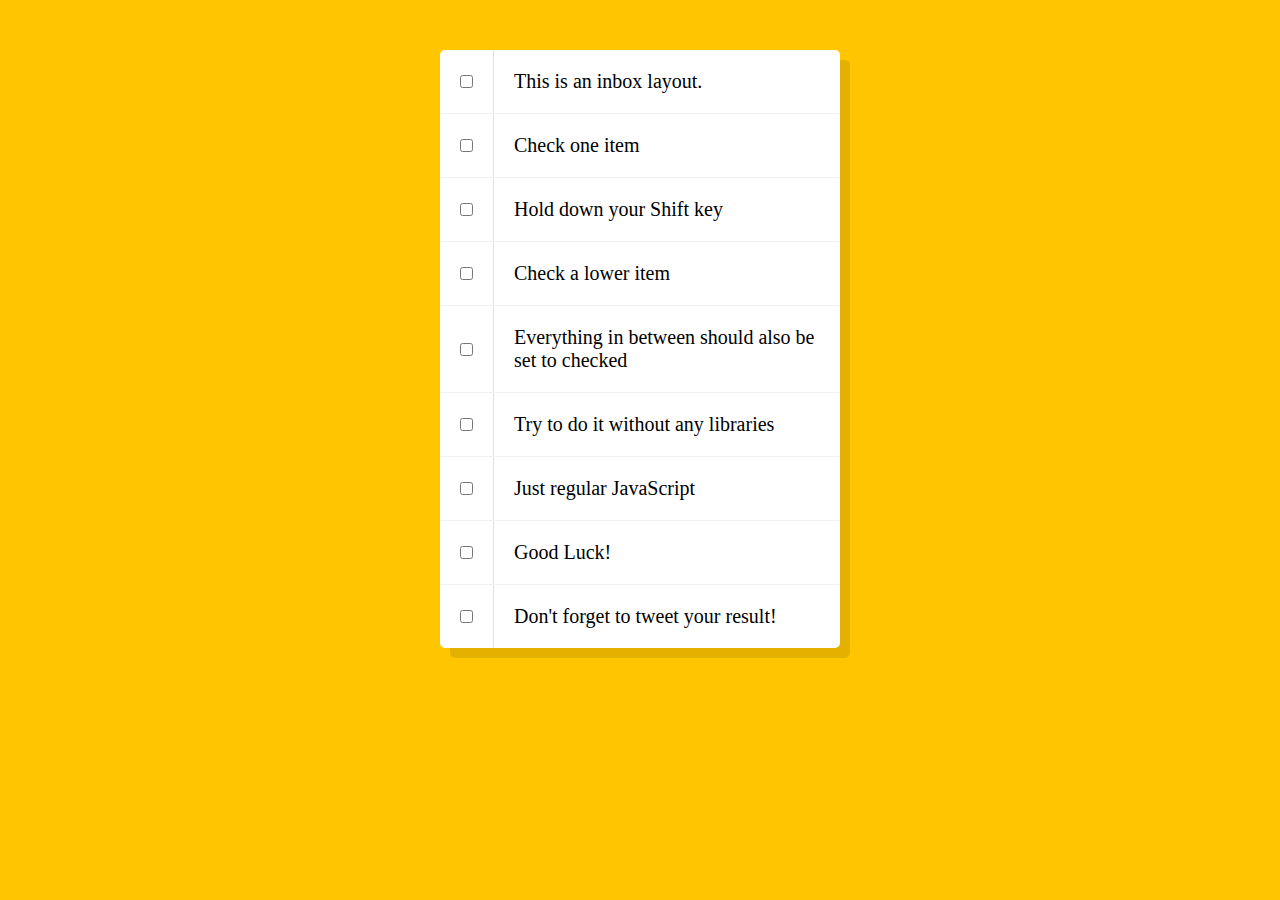
<file: Day10_Hold Shift and Check Checkboxes/index.html>
<!DOCTYPE html>
<html lang="en">
<head>
  <meta charset="UTF-8">
  <title>Hold Shift to Check Multiple Checkboxes</title>
  <link rel="stylesheet" href="style.css">
</head>
<body>
  <!--
   The following is a common layout you would see in an email client.
   When a user clicks a checkbox, holds Shift, and then clicks another checkbox a few rows down, all the checkboxes inbetween those two checkboxes should be checked.
  -->
  <div class="inbox">
    <div class="item">
      <input type="checkbox">
      <p>This is an inbox layout.</p>
    </div>
    <div class="item">
      <input type="checkbox">
      <p>Check one item</p>
    </div>
    <div class="item">
      <input type="checkbox">
      <p>Hold down your Shift key</p>
    </div>
    <div class="item">
      <input type="checkbox">
      <p>Check a lower item</p>
    </div>
    <div class="item">
      <input type="checkbox">
      <p>Everything in between should also be set to checked</p>
    </div>
    <div class="item">
      <input type="checkbox">
      <p>Try to do it without any libraries</p>
    </div>
    <div class="item">
      <input type="checkbox">
      <p>Just regular JavaScript</p>
    </div>
    <div class="item">
      <input type="checkbox">
      <p>Good Luck!</p>
    </div>
    <div class="item">
      <input type="checkbox">
      <p>Don't forget to tweet your result!</p>
    </div>
  </div>
  <script src="script.js"></script>
</body>
</html>
</file>
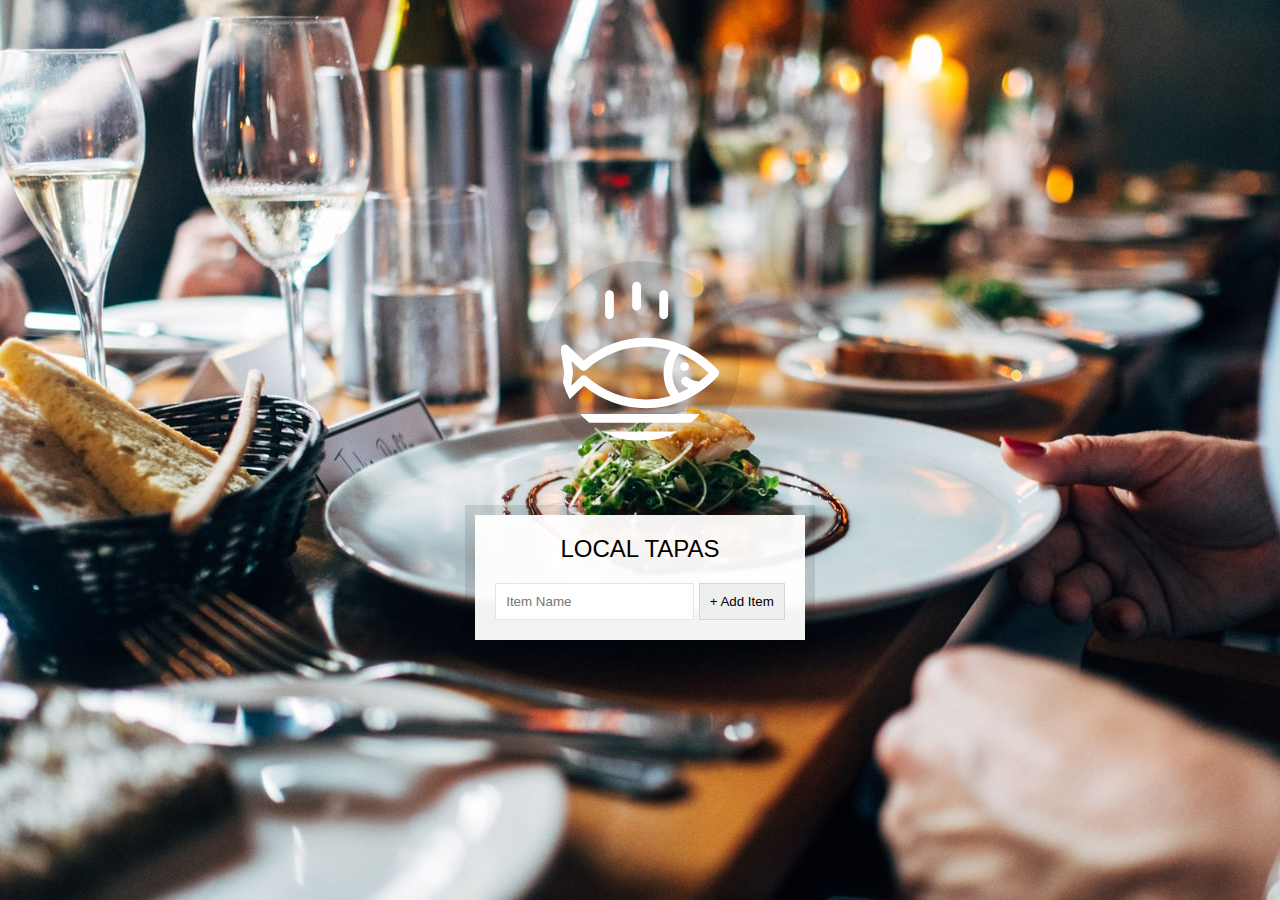
<file: Day15_LocalStorage/index.html>
<!DOCTYPE html>
<html lang="en">
<head>
  <meta charset="UTF-8">
  <title>LocalStorage</title>
  <link rel="stylesheet" href="style.css">
</head>
<body>
<!--   
      Fish SVG Cred:
      https://thenounproject.com/search/?q=fish&i=589236
   -->

   <svg xmlns="http://www.w3.org/2000/svg" xmlns:xlink="http://www.w3.org/1999/xlink" version="1.1" x="0px" y="0px" viewBox="0 0 512 512" enable-background="new 0 0 512 512" xml:space="preserve"><g><path d="M495.9,425.3H16.1c-5.2,0-10.1,2.9-12.5,7.6c-2.4,4.7-2.1,10.3,0.9,14.6l39,56.4c2.6,3.8,7,6.1,11.6,6.1h401.7   c4.6,0,9-2.3,11.6-6.1l39-56.4c3-4.3,3.3-9.9,0.9-14.6C506,428.2,501.1,425.3,495.9,425.3z M449.4,481.8H62.6L43,453.6H469   L449.4,481.8z"/><path d="M158.3,122c7.8,0,14.1-6.3,14.1-14.1V43.4c0-7.8-6.3-14.1-14.1-14.1c-7.8,0-14.1,6.3-14.1,14.1v64.5   C144.2,115.7,150.5,122,158.3,122z"/><path d="M245.1,94.7c7.8,0,14.1-6.3,14.1-14.1V16.1c0-7.8-6.3-14.1-14.1-14.1C237.3,2,231,8.3,231,16.1v64.5   C231,88.4,237.3,94.7,245.1,94.7z"/><path d="M331.9,122c7.8,0,14.1-6.3,14.1-14.1V43.4c0-7.8-6.3-14.1-14.1-14.1s-14.1,6.3-14.1,14.1v64.5   C317.8,115.7,324.1,122,331.9,122z"/><path d="M9.6,385.2c5.3,2.8,11.8,1.9,16.2-2.2l50.6-47.7c56.7,46.5,126.6,71.9,198.3,71.9c0,0,0,0,0,0   c87.5,0,169.7-36.6,231.4-103.2c5-5.4,5-13.8,0-19.2c-61.8-66.5-144-103.2-231.4-103.2c-72,0-142.2,25.6-199,72.5l-50-47.1   c-4.4-4.1-10.9-5-16.2-2.2c-5.3,2.8-8.3,8.7-7.4,14.6l11.6,75L2.2,370.6C1.3,376.5,4.2,382.4,9.6,385.2z M380.9,230.8   c34.9,14.3,67.2,35.7,95.3,63.6c-10.1,10-20.8,19.2-31.9,27.5c-22.4-3.3-29.6-8.8-30.7-9.7c-4-5.7-11.8-7.7-18.1-4.4   c-6.9,3.6-9.5,12.2-5.9,19.1c1.9,3.5,7.3,10.3,22.4,16c-10.1,5.7-20.5,10.7-31.1,15.1C352.4,320.2,352.4,268.6,380.9,230.8z    M36.3,255.6l29.4,27.7c5.3,5,13.6,5.1,19.1,0.3c53.2-47.6,120.7-73.7,190-73.7c26.9,0,53.2,3.9,78.5,11.3   c-29.3,44.6-29.3,102,0,146.6c-25.3,7.4-51.6,11.3-78.5,11.3c-69,0-136.3-26-189.4-73.2c-2.7-2.4-13.4-6.3-19.1,0.3l-30.1,28.3   l5.7-40C42.2,293,36.3,255.6,36.3,255.6z"/><circle cx="398.8" cy="273.8" r="14.1"/></g></svg>

  <div class="wrapper">
    <h2>LOCAL TAPAS</h2>
    <p></p>
    <ul class="plates">
      <li>Loading Tapas...</li>
    </ul>
    <form class="add-items">
      <input type="text" name="item" placeholder="Item Name" required>
      <input type="submit" value="+ Add Item">
    </form>
  </div>

  <script src="script.js"></script>
</body>
</html>
</file>
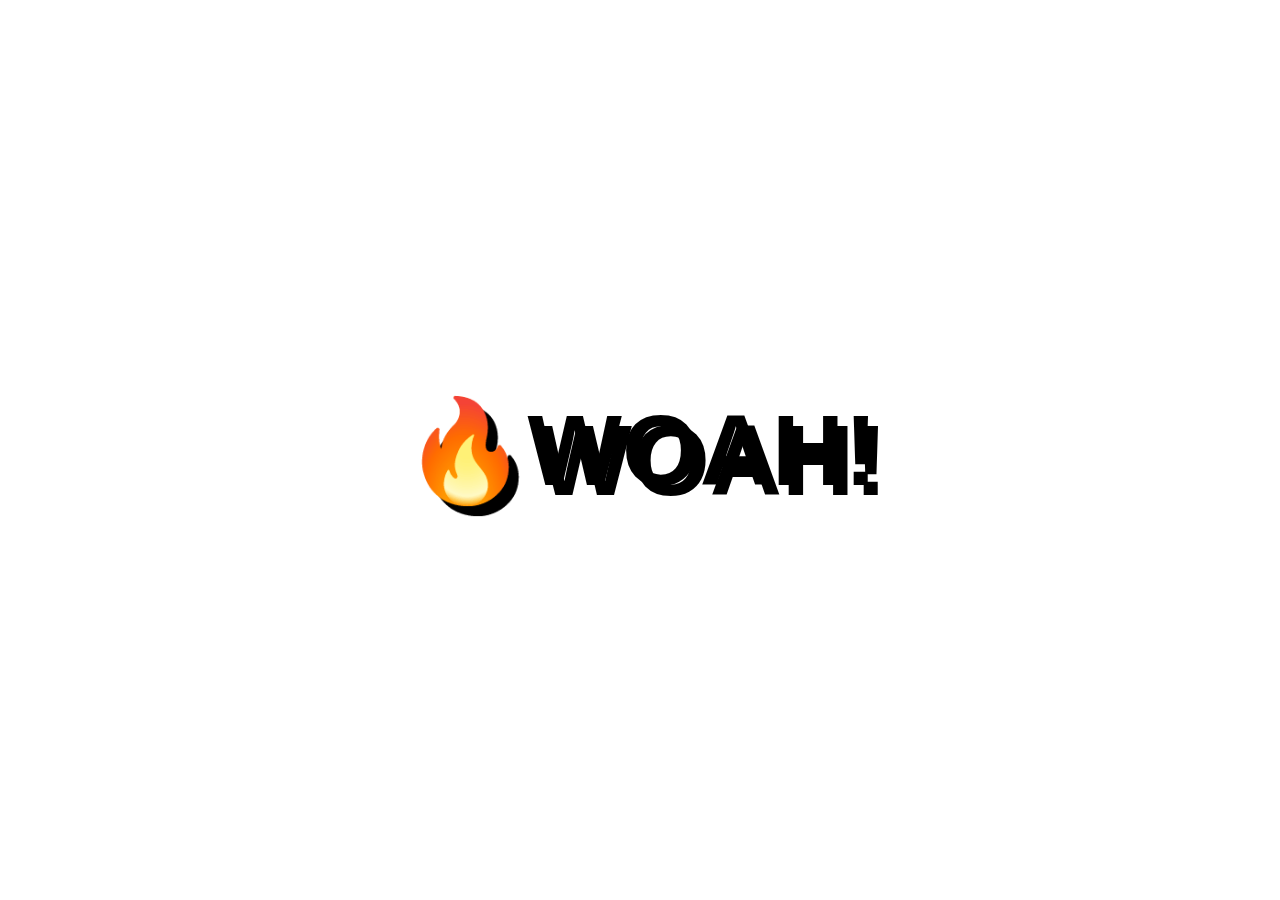
<file: Day16_Mouse Move Shadow/index.html>
<!DOCTYPE html>
<html lang="en">
<head>
  <meta charset="UTF-8">
  <title>Mouse Shadow</title>
  <link rel="stylesheet" href="style.css">
</head>
<body>

  <div class="hero">
    <h1 contenteditable>🔥WOAH!</h1>
  </div>

<script src="script.js"></script>
</body>
</html>
</file>
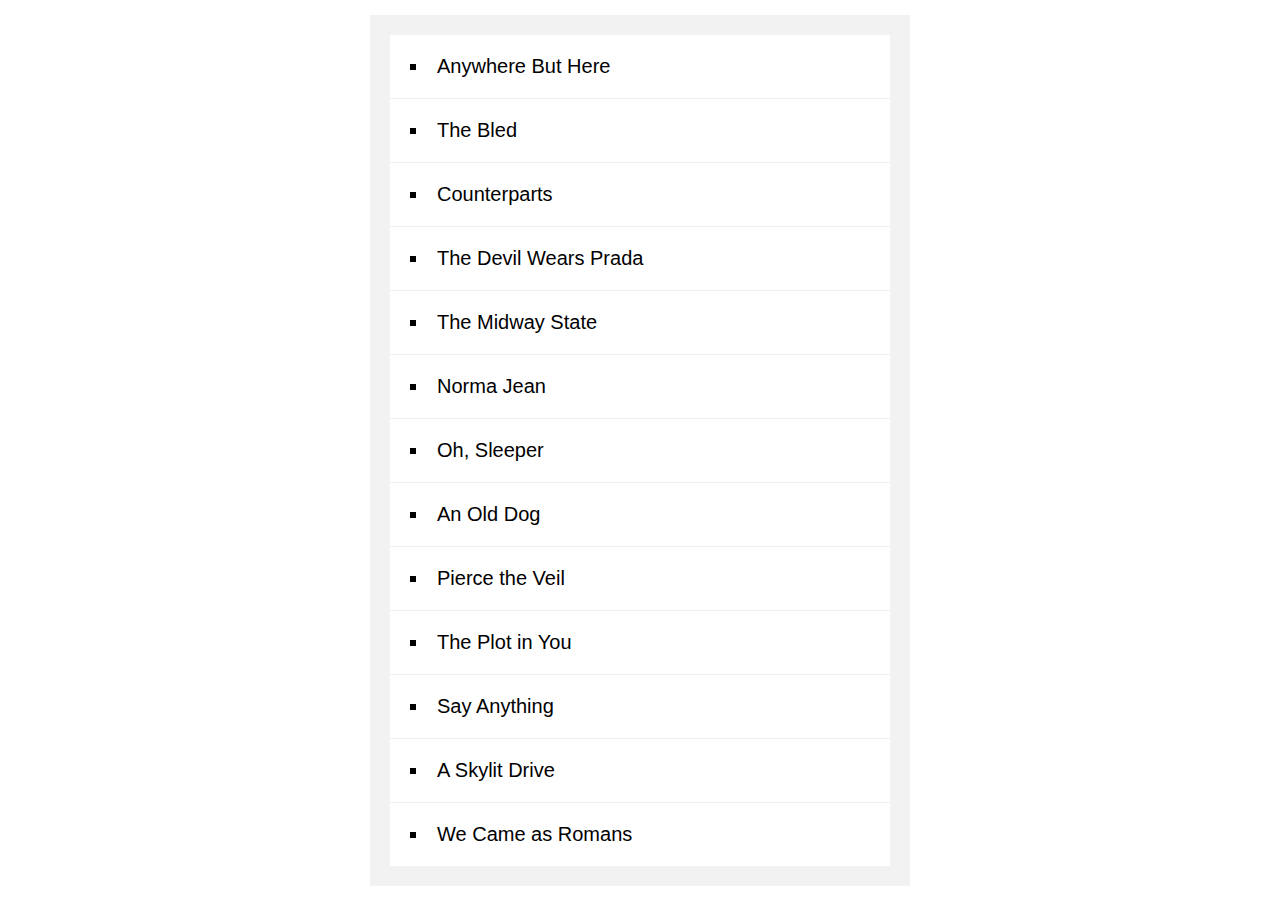
<file: Day17_Sort Without Articles/index.html>
<!DOCTYPE html>
<html lang="en">
<head>
  <meta charset="UTF-8">
  <title>Sort Without Articles</title>
  <link rel="stylesheet" href="style.css">
</head>
<body>

  <ul id="bands"></ul>

  <script src="script.js"></script>
</body>
</html>
</file>
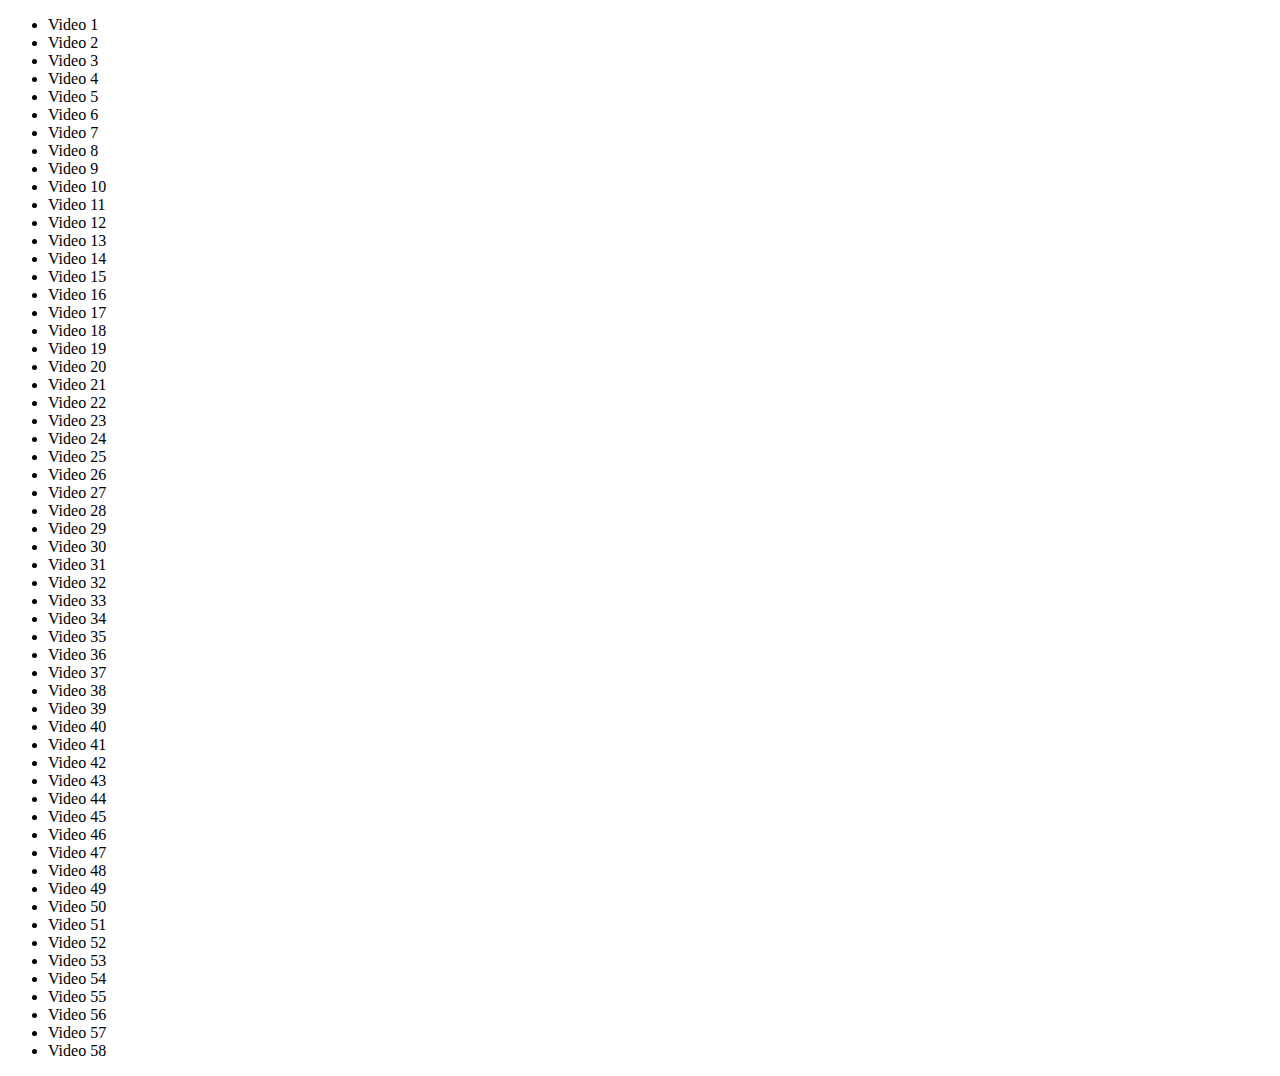
<file: Day18_Adding Up Times with Reduce/index.html>
<!DOCTYPE html>
<html lang="en">
<head>
  <meta charset="UTF-8">
  <title>Videos</title>
</head>
<body>
  <ul class="videos">
    <li data-time="5:43">
      Video 1
    </li>
    <li data-time="2:33">
      Video 2
    </li>
    <li data-time="3:45">
      Video 3
    </li>
    <li data-time="0:47">
      Video 4
    </li>
    <li data-time="5:21">
      Video 5
    </li>
    <li data-time="6:56">
      Video 6
    </li>
    <li data-time="3:46">
      Video 7
    </li>
    <li data-time="5:25">
      Video 8
    </li>
    <li data-time="3:14">
      Video 9
    </li>
    <li data-time="3:31">
      Video 10
    </li>
    <li data-time="5:59">
      Video 11
    </li>
    <li data-time="3:07">
      Video 12
    </li>
    <li data-time="11:29">
      Video 13
    </li>
    <li data-time="8:57">
      Video 14
    </li>
    <li data-time="5:49">
      Video 15
    </li>
    <li data-time="5:52">
      Video 16
    </li>
    <li data-time="5:50">
      Video 17
    </li>
    <li data-time="9:13">
      Video 18
    </li>
    <li data-time="11:51">
      Video 19
    </li>
    <li data-time="7:58">
      Video 20
    </li>
    <li data-time="4:40">
      Video 21
    </li>
    <li data-time="4:45">
      Video 22
    </li>
    <li data-time="6:46">
      Video 23
    </li>
    <li data-time="7:24">
      Video 24
    </li>
    <li data-time="7:12">
      Video 25
    </li>
    <li data-time="5:23">
      Video 26
    </li>
    <li data-time="3:34">
      Video 27
    </li>
    <li data-time="8:22">
      Video 28
    </li>
    <li data-time="5:17">
      Video 29
    </li>
    <li data-time="3:10">
      Video 30
    </li>
    <li data-time="4:43">
      Video 31
    </li>
    <li data-time="19:43">
      Video 32
    </li>
    <li data-time="0:47">
      Video 33
    </li>
    <li data-time="0:47">
      Video 34
    </li>
    <li data-time="3:14">
      Video 35
    </li>
    <li data-time="3:59">
      Video 36
    </li>
    <li data-time="2:43">
      Video 37
    </li>
    <li data-time="4:17">
      Video 38
    </li>
    <li data-time="6:56">
      Video 39
    </li>
    <li data-time="3:05">
      Video 40
    </li>
    <li data-time="2:06">
      Video 41
    </li>
    <li data-time="1:59">
      Video 42
    </li>
    <li data-time="1:49">
      Video 43
    </li>
    <li data-time="3:36">
      Video 44
    </li>
    <li data-time="7:10">
      Video 45
    </li>
    <li data-time="3:44">
      Video 46
    </li>
    <li data-time="3:44">
      Video 47
    </li>
    <li data-time="4:36">
      Video 48
    </li>
    <li data-time="3:16">
      Video 49
    </li>
    <li data-time="1:10">
      Video 50
    </li>
    <li data-time="6:10">
      Video 51
    </li>
    <li data-time="2:14">
      Video 52
    </li>
    <li data-time="3:44">
      Video 53
    </li>
    <li data-time="5:05">
      Video 54
    </li>
    <li data-time="6:03">
      Video 55
    </li>
    <li data-time="12:39">
      Video 56
    </li>
    <li data-time="1:56">
      Video 57
    </li>
    <li data-time="4:04">
      Video 58
    </li>
  </ul>
<script src="script.js"></script>
</body>
</html>
</file>
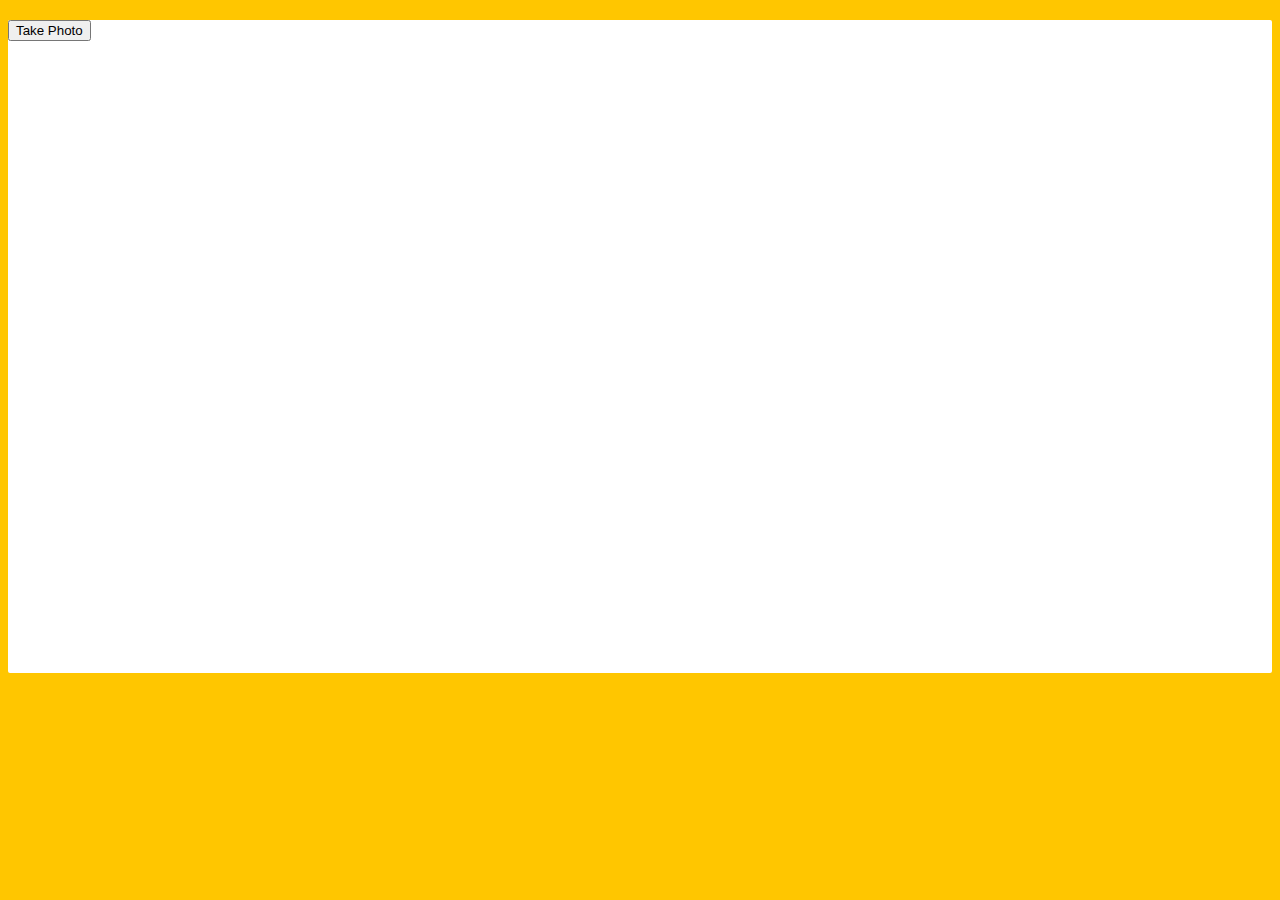
<file: Day19_Webcam Fun/index.html>
<!DOCTYPE html>
<html lang="en">
<head>
  <meta charset="UTF-8">
  <title>Get User Media Code Along!</title>
  <link rel="stylesheet" href="style.css">
</head>
<body>

  <div class="photobooth">
    <div class="controls">
      <button onClick="takePhoto()">Take Photo</button>
<!--       <div class="rgb">
        <label for="rmin">Red Min:</label>
        <input type="range" min=0 max=255 name="rmin">
        <label for="rmax">Red Max:</label>
        <input type="range" min=0 max=255 name="rmax">

        <br>

        <label for="gmin">Green Min:</label>
        <input type="range" min=0 max=255 name="gmin">
        <label for="gmax">Green Max:</label>
        <input type="range" min=0 max=255 name="gmax">

        <br>

        <label for="bmin">Blue Min:</label>
        <input type="range" min=0 max=255 name="bmin">
        <label for="bmax">Blue Max:</label>
        <input type="range" min=0 max=255 name="bmax">
      </div> -->
    </div>

    <canvas class="photo"></canvas>
    <video class="player"></video>
    <div class="strip"></div>
  </div>

  <audio class="snap" src="./snap.mp3" hidden></audio>

  <script src="scripts.js"></script>

</body>
</html>
</file>
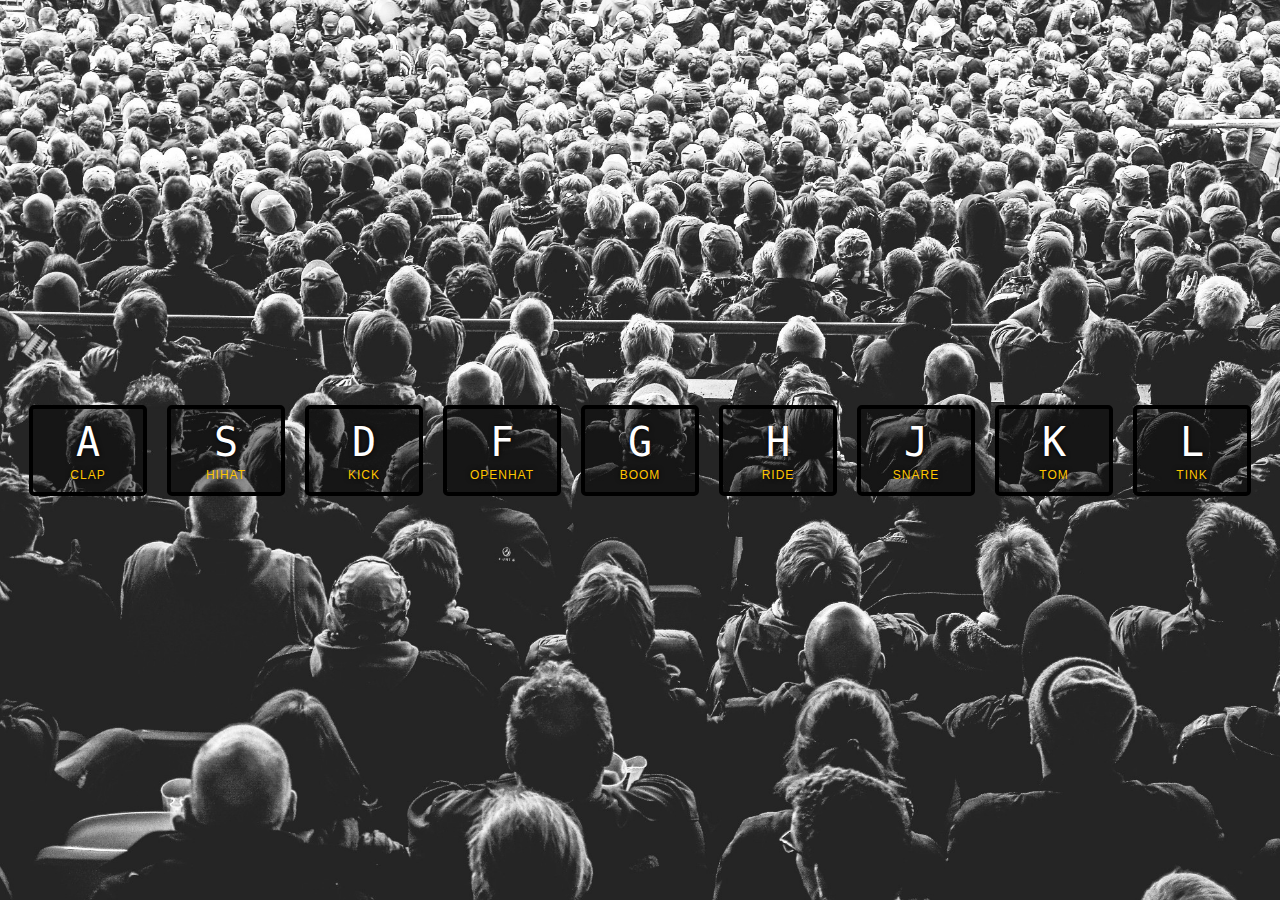
<file: Day1_JavaScript Drum Kit/index.html>
<!DOCTYPE html>
<html lang="en">
<head>
  <meta charset="UTF-8">
  <title>JS Drum Kit</title>
  <link rel="stylesheet" href="style.css">
</head>
<body>
  <div class="keys">
    <div data-key="65" class="key">
      <kbd>A</kbd>
      <span class="sound">clap</span>
    </div>
    <div data-key="83" class="key">
      <kbd>S</kbd>
      <span class="sound">hihat</span>
    </div>
    <div data-key="68" class="key">
      <kbd>D</kbd>
      <span class="sound">kick</span>
    </div>
    <div data-key="70" class="key">
      <kbd>F</kbd>
      <span class="sound">openhat</span>
    </div>
    <div data-key="71" class="key">
      <kbd>G</kbd>
      <span class="sound">boom</span>
    </div>
    <div data-key="72" class="key">
      <kbd>H</kbd>
      <span class="sound">ride</span>
    </div>
    <div data-key="74" class="key">
      <kbd>J</kbd>
      <span class="sound">snare</span>
    </div>
    <div data-key="75" class="key">
      <kbd>K</kbd>
      <span class="sound">tom</span>
    </div>
    <div data-key="76" class="key">
      <kbd>L</kbd>
      <span class="sound">tink</span>
    </div>
  </div>

  <audio data-key="65" src="sounds/clap.wav"></audio>
  <audio data-key="83" src="sounds/hihat.wav"></audio>
  <audio data-key="68" src="sounds/kick.wav"></audio>
  <audio data-key="70" src="sounds/openhat.wav"></audio>
  <audio data-key="71" src="sounds/boom.wav"></audio>
  <audio data-key="72" src="sounds/ride.wav"></audio>
  <audio data-key="74" src="sounds/snare.wav"></audio>
  <audio data-key="75" src="sounds/tom.wav"></audio>
  <audio data-key="76" src="sounds/tink.wav"></audio>

<script src="script.js"></script>
</body>
</html>
</file>
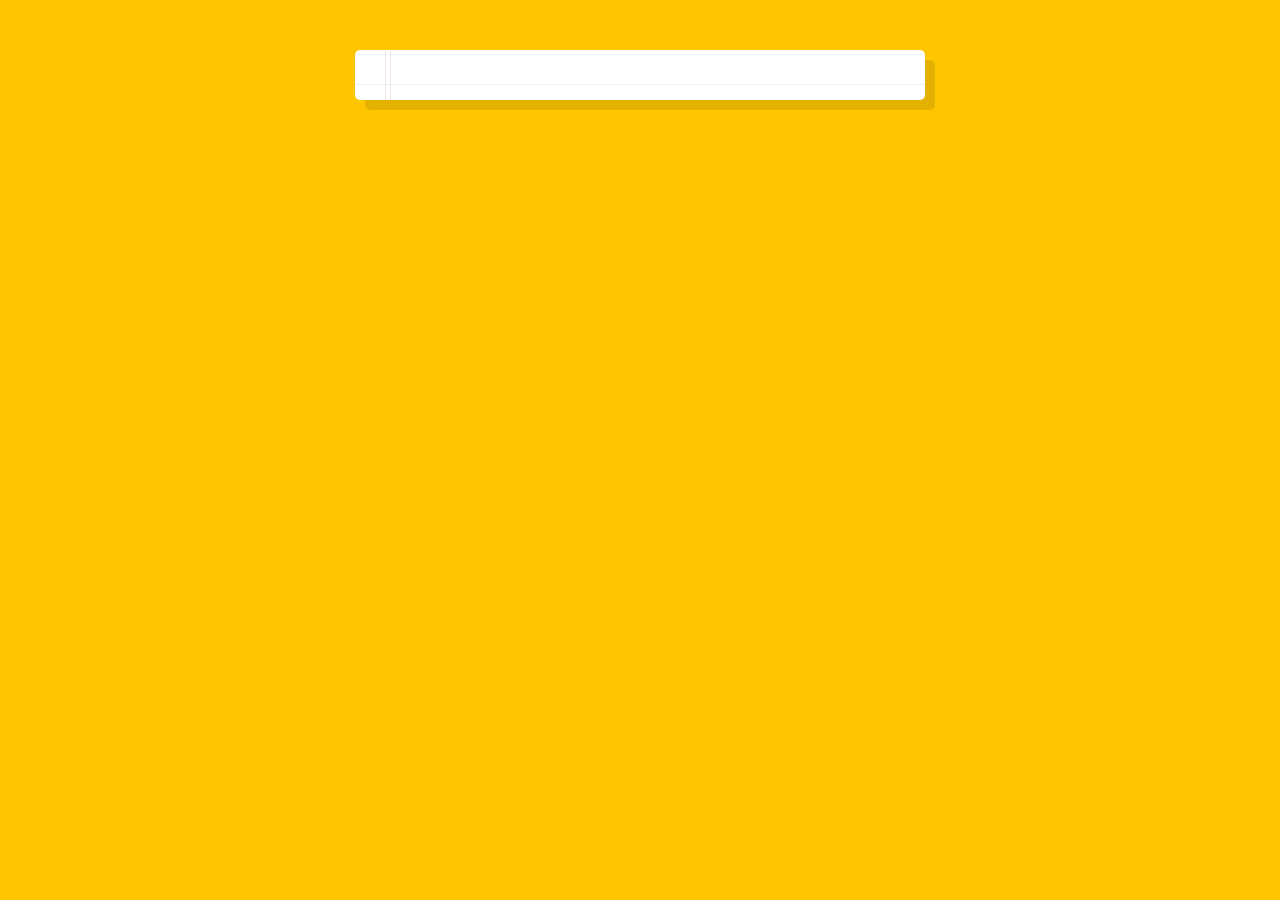
<file: Day20_Speech Detection/index.html>
<!DOCTYPE html>
<html lang="en">
<head>
  <meta charset="UTF-8">
  <title>Speech Detection</title>
  <link rel="stylesheet" href="style.css">
</head>
<body>

  <div class="words" contenteditable>
  </div>

  <script src="script.js"></script>
</body>
</html>
</file>
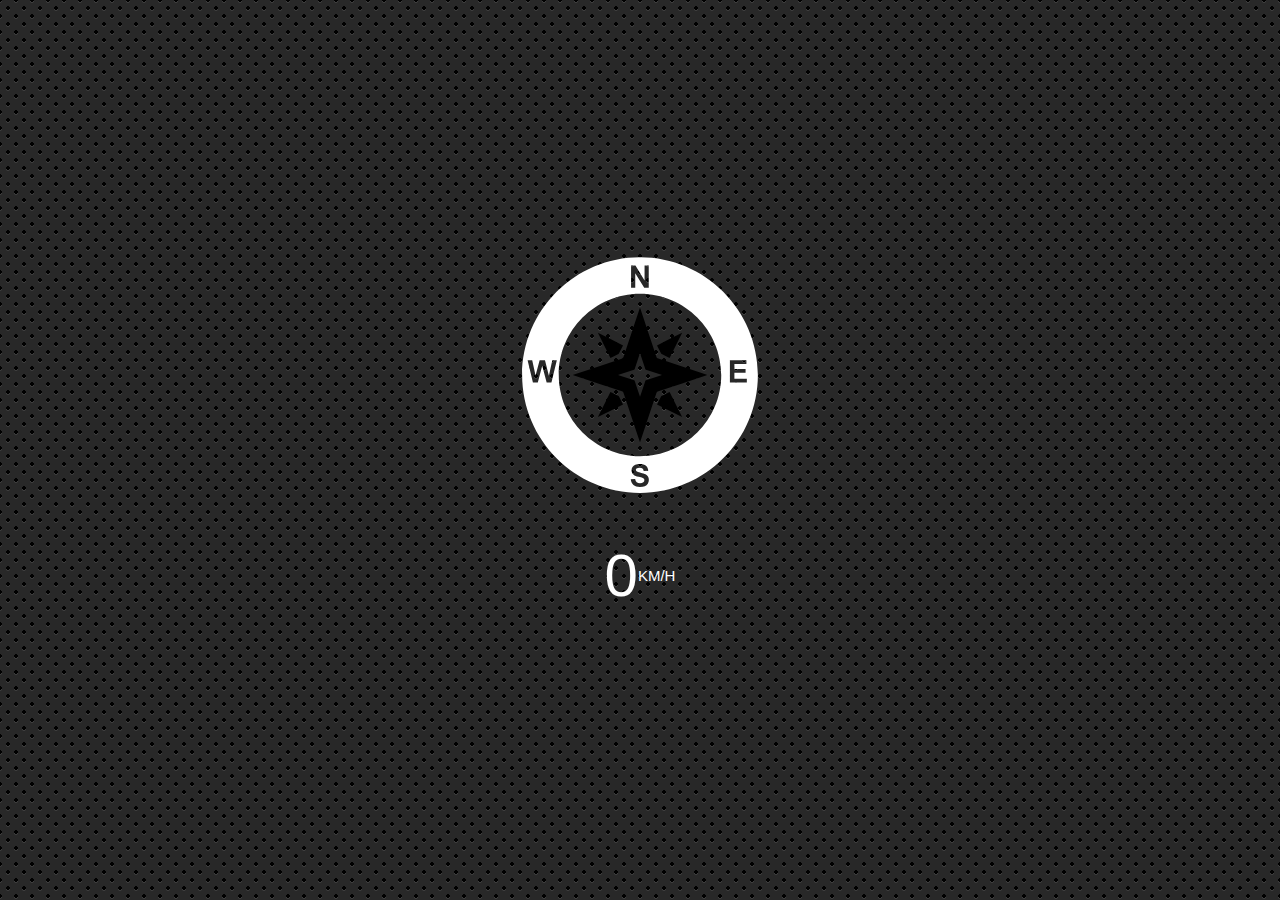
<file: Day21_Geolocation/index.html>
<!DOCTYPE html>
<html lang="en">
<head>
  <meta charset="UTF-8">
  <title>Document</title>
  <meta name="viewport" content="width=device-width">
  <link rel="stylesheet" href="style.css">
</head>
<body>
  <svg class="arrow" xmlns="http://www.w3.org/2000/svg" xmlns:xlink="http://www.w3.org/1999/xlink" version="1.1" x="0px" y="0px" viewBox="0 0 64 64" enable-background="new 0 0 64 64" xml:space="preserve"><g><path fill="#ffffff" d="M32,1.824C15.361,1.824,1.825,15.361,1.825,32c0,16.639,13.537,30.176,30.175,30.176   S62.175,48.639,62.175,32C62.175,15.361,48.639,1.824,32,1.824z M29.715,3.988h1.12l2.333,3.807V3.988h1.069v5.701h-1.155   l-2.298-3.718v3.718h-1.069V3.988z M9.323,33.917H8.102l-1.136-4.262l-1.132,4.262H4.587l-1.361-5.701h1.178l0.859,3.916   l1.042-3.916h1.369l0.999,3.982l0.875-3.982h1.159L9.323,33.917z M33.995,59.828c-0.181,0.285-0.438,0.497-0.77,0.636   c-0.332,0.139-0.745,0.208-1.241,0.208c-0.721,0-1.274-0.167-1.661-0.5c-0.386-0.333-0.617-0.819-0.692-1.456l1.12-0.109   c0.067,0.376,0.204,0.652,0.41,0.828c0.206,0.176,0.484,0.264,0.834,0.264c0.371,0,0.65-0.078,0.838-0.235   c0.188-0.157,0.282-0.34,0.282-0.55c0-0.135-0.04-0.25-0.119-0.344c-0.079-0.095-0.217-0.177-0.414-0.247   c-0.135-0.047-0.442-0.13-0.922-0.249c-0.617-0.153-1.05-0.341-1.299-0.564c-0.35-0.314-0.525-0.696-0.525-1.147   c0-0.29,0.082-0.562,0.247-0.815c0.165-0.253,0.402-0.445,0.712-0.577c0.31-0.132,0.684-0.198,1.122-0.198   c0.716,0,1.254,0.157,1.616,0.471c0.362,0.314,0.552,0.733,0.57,1.256l-1.151,0.051c-0.049-0.293-0.155-0.504-0.317-0.632   c-0.162-0.128-0.405-0.193-0.729-0.193c-0.334,0-0.596,0.069-0.786,0.206c-0.122,0.088-0.183,0.206-0.183,0.354   c0,0.135,0.057,0.25,0.171,0.346c0.145,0.122,0.498,0.249,1.058,0.381c0.56,0.132,0.974,0.269,1.243,0.41   c0.268,0.141,0.478,0.334,0.63,0.58c0.152,0.245,0.227,0.548,0.227,0.908C34.267,59.237,34.176,59.543,33.995,59.828z M32,52.795   c-11.466,0-20.795-9.329-20.795-20.795c0-11.466,9.329-20.795,20.795-20.795S52.795,20.534,52.795,32   C52.795,43.466,43.466,52.795,32,52.795z M55.014,33.917v-5.701h4.227v0.965h-3.076v1.264h2.862v0.96h-2.862v1.552h3.185v0.961   H55.014z"/><g><path fill="#000000" d="M48.904,31.863c-4.074-1.358-8.148-2.717-12.226-4.066c-0.265-0.087-0.399-0.223-0.486-0.486    c-1.349-4.077-2.708-8.151-4.066-12.226c-0.029-0.087-0.074-0.169-0.132-0.3c-0.054,0.152-0.09,0.245-0.122,0.34    c-1.352,4.053-2.707,8.104-4.048,12.161c-0.096,0.292-0.246,0.428-0.532,0.522c-4.056,1.342-8.108,2.696-12.16,4.049    c-0.097,0.032-0.189,0.074-0.344,0.137c0.172,0.06,0.267,0.093,0.362,0.125c4.074,1.358,8.148,2.717,12.224,4.072    c0.204,0.068,0.337,0.158,0.412,0.386c1.243,3.757,2.498,7.511,3.75,11.265c0.144,0.432,0.291,0.862,0.463,1.373    c0.068-0.185,0.108-0.285,0.142-0.386c1.349-4.042,2.701-8.083,4.04-12.128c0.094-0.284,0.231-0.438,0.523-0.534    c4.056-1.341,8.108-2.696,12.161-4.048c0.099-0.033,0.195-0.076,0.347-0.137C49.067,31.925,48.987,31.891,48.904,31.863z     M37.475,32.038c-1.316,0.439-2.631,0.879-3.947,1.314c-0.095,0.031-0.139,0.081-0.17,0.173c-0.434,1.313-0.873,2.625-1.311,3.937    c-0.012,0.033-0.024,0.066-0.046,0.126c-0.056-0.166-0.104-0.306-0.15-0.446c-0.407-1.219-0.814-2.437-1.218-3.657    c-0.025-0.074-0.068-0.104-0.134-0.125c-1.323-0.44-2.646-0.881-3.968-1.322c-0.031-0.01-0.062-0.022-0.118-0.041    c0.05-0.02,0.081-0.034,0.112-0.045c1.315-0.439,2.631-0.879,3.947-1.314c0.093-0.03,0.142-0.075,0.173-0.17    c0.435-1.316,0.875-2.632,1.314-3.947c0.01-0.031,0.022-0.062,0.039-0.11c0.019,0.042,0.033,0.069,0.043,0.097    c0.441,1.323,0.882,2.645,1.321,3.969c0.028,0.085,0.072,0.129,0.158,0.158c1.324,0.438,2.646,0.879,3.969,1.32    c0.027,0.009,0.053,0.02,0.1,0.038C37.538,32.013,37.507,32.027,37.475,32.038z"/><path fill="#000000" d="M24.436,27.633c-1.069-2.137-2.119-4.237-3.216-6.43c2.189,1.094,4.292,2.145,6.433,3.216    c-0.359,0.713-0.706,1.404-1.057,2.091c-0.023,0.045-0.078,0.082-0.127,0.106C25.807,26.949,25.143,27.28,24.436,27.633z"/><path fill="#000000" d="M39.573,27.632c-0.696-0.348-1.351-0.673-2.002-1.005c-0.076-0.038-0.155-0.104-0.193-0.177    c-0.338-0.661-0.666-1.326-1.019-2.033c2.121-1.061,4.228-2.115,6.43-3.217C41.69,23.399,40.635,25.509,39.573,27.632z"/><path fill="#000000" d="M24.436,36.339c0.712,0.357,1.394,0.698,2.074,1.043c0.046,0.024,0.088,0.073,0.113,0.121    c0.339,0.671,0.674,1.345,1.028,2.051c-2.126,1.063-4.232,2.117-6.43,3.216C22.317,40.577,23.37,38.472,24.436,36.339z"/><path fill="#000000" d="M36.358,39.555c0.354-0.707,0.688-1.38,1.028-2.05c0.028-0.056,0.084-0.111,0.14-0.139    c0.67-0.339,1.343-0.674,2.047-1.026c1.066,2.131,2.118,4.235,3.215,6.43C40.601,41.676,38.503,40.628,36.358,39.555z"/></g></g></svg>

  <h1 class="speed">
    <span class="speed-value">0</span>
    <span class="units">KM/H</span>
  </h1>

  <script src="script.js"></script>
</body>
</html>
</file>
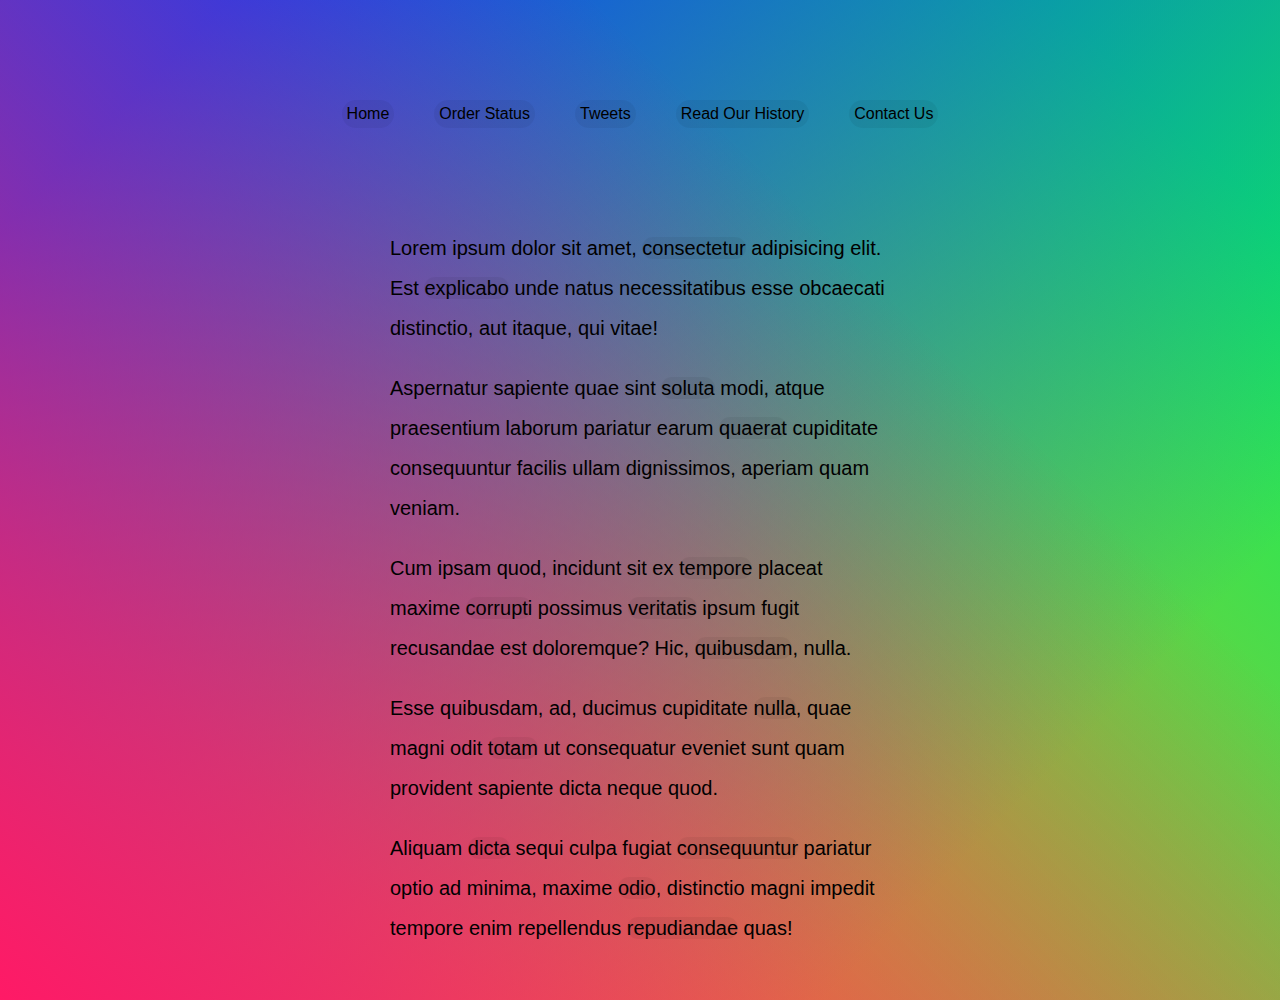
<file: Day22_Follow Along Link Highlighter/index.html>
<!DOCTYPE html>
<html lang="en">
<head>
  <meta charset="UTF-8">
  <title>👀👀👀Follow Along Nav</title>
  <link rel="stylesheet" href="style.css">
</head>
<body>
    <nav>
      <ul class="menu">
        <li><a href="">Home</a></li>
        <li><a href="">Order Status</a></li>
        <li><a href="">Tweets</a></li>
        <li><a href="">Read Our History</a></li>
        <li><a href="">Contact Us</a></li>
      </ul>
    </nav>
    <div class="wrapper">
      <p>Lorem ipsum dolor sit amet, <a href="">consectetur</a> adipisicing elit. Est <a href="">explicabo</a> unde natus necessitatibus esse obcaecati distinctio, aut itaque, qui vitae!</p>
      <p>Aspernatur sapiente quae sint <a href="">soluta</a> modi, atque praesentium laborum pariatur earum <a href="">quaerat</a> cupiditate consequuntur facilis ullam dignissimos, aperiam quam veniam.</p>
      <p>Cum ipsam quod, incidunt sit ex <a href="">tempore</a> placeat maxime <a href="">corrupti</a> possimus <a href="">veritatis</a> ipsum fugit recusandae est doloremque? Hic, <a href="">quibusdam</a>, nulla.</p>
      <p>Esse quibusdam, ad, ducimus cupiditate <a href="">nulla</a>, quae magni odit <a href="">totam</a> ut consequatur eveniet sunt quam provident sapiente dicta neque quod.</p>
      <p>Aliquam <a href="">dicta</a> sequi culpa fugiat <a href="">consequuntur</a> pariatur optio ad minima, maxime <a href="">odio</a>, distinctio magni impedit tempore enim repellendus <a href="">repudiandae</a> quas!</p>
    </div>
    <script src="script.js"></script>
</body>
</html>
</file>
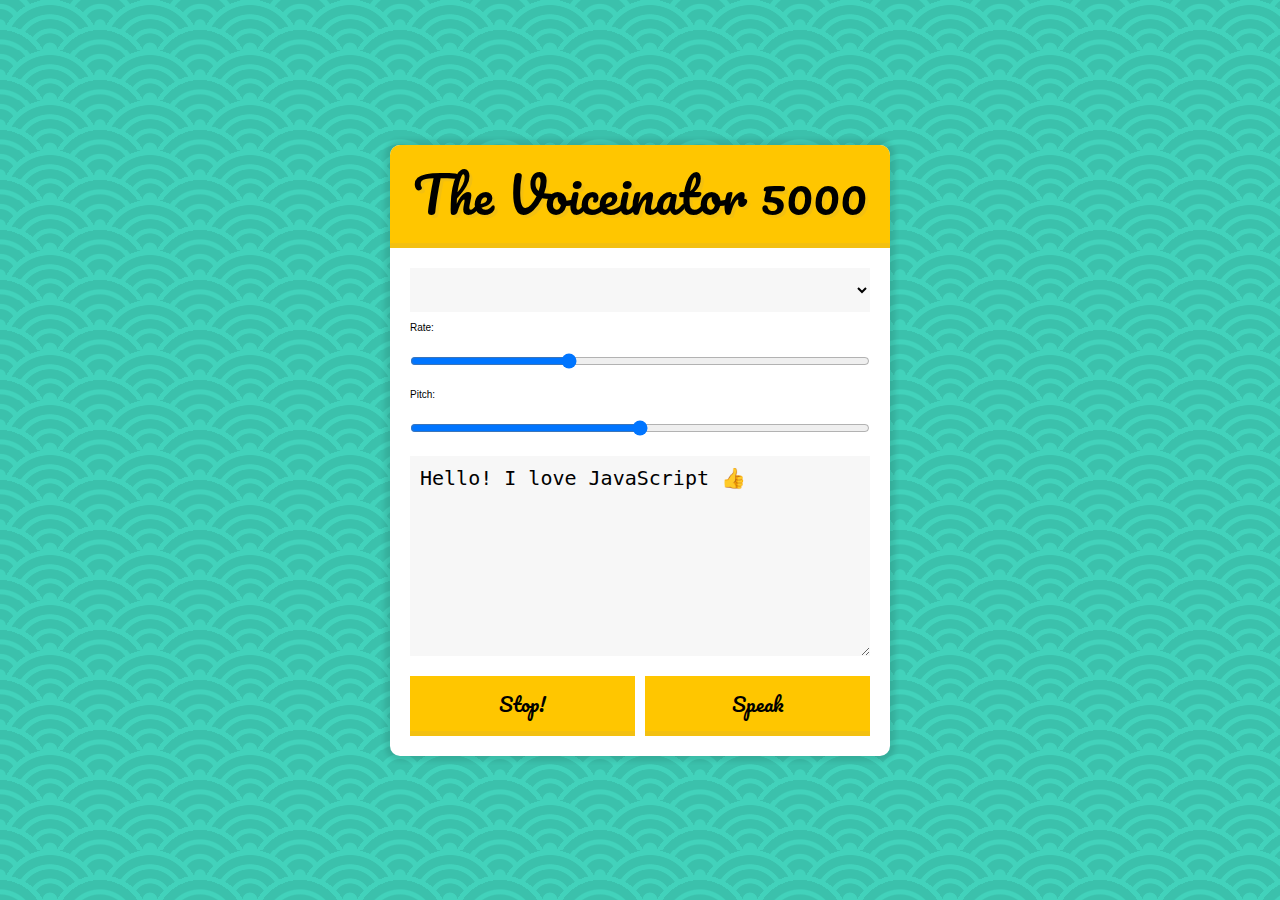
<file: Day23_Speech Synthesis/index.html>
<!DOCTYPE html>
<html lang="en">
<head>
  <meta charset="UTF-8">
  <title>Speech Synthesis</title>
  <link href='https://fonts.googleapis.com/css?family=Pacifico' rel='stylesheet' type='text/css'>
  <link rel="stylesheet" href="style.css">
</head>
<body>
    <div class="voiceinator">
      <h1>The Voiceinator 5000</h1>

      <select name="voice" id="voices">
        <option value="">Select A Voice</option>
      </select>

      <label for="rate">Rate:</label>
      <input name="rate" type="range" min="0" max="3" value="1" step="0.1">

      <label for="pitch">Pitch:</label>
      <input name="pitch" type="range" min="0" max="2" step="0.1">

      <textarea name="text">Hello! I love JavaScript 👍</textarea>

      <button id="stop">Stop!</button>
      <button id="speak">Speak</button>
    </div>
    <script src="script.js"></script>
</body>
</html>
</file>
<file: Day10_Hold Shift and Check Checkboxes/style.css>
html {
  font-family: sans-serif;
  background: #ffc600;
}

.inbox {
  max-width: 400px;
  margin: 50px auto;
  background: white;
  border-radius: 5px;
  box-shadow: 10px 10px 0 rgba(0,0,0,0.1);
}

.item {
  display: flex;
  align-items: center;
  border-bottom: 1px solid #F1F1F1;
}

.item:last-child {
  border-bottom: 0;
}

input:checked + p {
  background: #F9F9F9;
  text-decoration: line-through;
}

input[type="checkbox"] {
  margin: 20px;
}

p {
  margin: 0;
  padding: 20px;
  transition: background 0.2s;
  flex: 1;
  font-family:'helvetica neue';
  font-size: 20px;
  font-weight: 200;
  border-left: 1px solid #D1E2FF;
}
</file>
<file: Day15_LocalStorage/style.css>
html {
  box-sizing: border-box;
  background: url("oh-la-la.jpeg") center no-repeat;
  background-size: cover;
  min-height: 100vh;
  display: flex;
  justify-content: center;
  align-items: center;
  text-align: center;
  font-family: Futura, "Trebuchet MS", Arial, sans-serif;
}

*,
*:before,
*:after {
  box-sizing: inherit;
}

svg {
  fill: white;
  background: rgba(0, 0, 0, 0.1);
  padding: 20px;
  border-radius: 50%;
  width: 200px;
  margin-bottom: 50px;
}

.wrapper {
  padding: 20px;
  max-width: 350px;
  background: rgba(255, 255, 255, 0.95);
  box-shadow: 0 0 0 10px rgba(0, 0, 0, 0.1);
}

h2 {
  text-align: center;
  margin: 0;
  font-weight: 200;
}

.plates {
  margin: 0;
  padding: 0;
  text-align: left;
  list-style: none;
}

.plates li {
  border-bottom: 1px solid rgba(0, 0, 0, 0.2);
  padding: 10px 0;
  font-weight: 100;
  display: flex;
}

.plates label {
  flex: 1;
  cursor: pointer;
}

.plates input {
  display: none;
}

.plates input + label:before {
  content: "⬜️";
  margin-right: 10px;
}

.plates input:checked + label:before {
  content: "🌮";
}

.add-items {
  margin-top: 20px;
}

.add-items input {
  padding: 10px;
  outline: 0;
  border: 1px solid rgba(0, 0, 0, 0.1);
}
</file>
<file: Day16_Mouse Move Shadow/style.css>
html {
    color: black;
    font-family: sans-serif;
}

body {
    margin: 0;
}

.hero {
    min-height: 100vh;
    display: flex;
    justify-content: center;
    align-items: center;
    color: black;
}

h1 {
    text-shadow: 10px 10px 0 rgba(0,0,0,1);
    font-size: 100px;
    /* background-color: red; */
}
</file>
<file: Day17_Sort Without Articles/style.css>
body {
  margin: 0;
  font-family: sans-serif;
  background: url("https://source.unsplash.com/nDqA4d5NL0k/2000x2000");
  background-size: cover;
  display: flex;
  align-items: center;
  min-height: 100vh;
}

#bands {
  list-style: inside square;
  font-size: 20px;
  background: white;
  width: 500px;
  margin: auto;
  padding: 0;
  box-shadow: 0 0 0 20px rgba(0, 0, 0, 0.05);
}

#bands li {
  border-bottom: 1px solid #efefef;
  padding: 20px;
}

#bands li:last-child {
  border-bottom: 0;
}

a {
  color: #ffc600;
  text-decoration: none;
}
</file>
<file: Day19_Webcam Fun/style.css>
html {
  box-sizing: border-box;
}

*, *:before, *:after {
  box-sizing: inherit;
}

html {
  font-size: 10px;
  background: #ffc600;
}

.photobooth {
  background: white;
  max-width: 150rem;
  margin: 2rem auto;
  border-radius: 2px;
}

/*clearfix*/
.photobooth:after {
  content: '';
  display: block;
  clear: both;
}

.photo {
  width: 100%;
  float: left;
}

.player {
  position: absolute;
  top: 20px;
  right: 20px;
  width:200px;
}

/*
  Strip!
*/

.strip {
  padding: 2rem;
}

.strip img {
  width: 100px;
  overflow-x: scroll;
  padding: 0.8rem 0.8rem 2.5rem 0.8rem;
  box-shadow: 0 0 3px rgba(0,0,0,0.2);
  background: white;
}

.strip a:nth-child(5n+1) img { transform: rotate(10deg); }
.strip a:nth-child(5n+2) img { transform: rotate(-2deg); }
.strip a:nth-child(5n+3) img { transform: rotate(8deg); }
.strip a:nth-child(5n+4) img { transform: rotate(-11deg); }
.strip a:nth-child(5n+5) img { transform: rotate(12deg); }
</file>
<file: Day1_JavaScript Drum Kit/style.css>
html {
    font-size: 10px;
    background: url('./background.jpg') bottom center;
    background-size: cover;
}
  
body,html {
margin: 0;
padding: 0;
font-family: sans-serif;
}

.keys {
display: flex;
flex: 1;
min-height: 100vh;
align-items: center;
justify-content: center;
}

.key {
border: .4rem solid black;
border-radius: .5rem;
margin: 1rem;
font-size: 1.5rem;
padding: 1rem .5rem;
transition: all .07s ease;
width: 10rem;
text-align: center;
color: white;
background: rgba(0,0,0,0.4);
text-shadow: 0 0 .5rem black;
}

.playing {
transform: scale(1.1);
border-color: #ffc600;
box-shadow: 0 0 1rem #ffc600;
}

kbd {
display: block;
font-size: 4rem;
}

.sound {
font-size: 1.2rem;
text-transform: uppercase;
letter-spacing: .1rem;
color: #ffc600;
}
</file>
<file: Day20_Speech Detection/style.css>
html {
    font-size: 10px;
}

body {
    background: #ffc600;
    font-family: 'helvetica neue';
    font-weight: 200;
    font-size: 20px;
}

.words {
    max-width: 500px;
    margin: 50px auto;
    background: white;
    border-radius: 5px;
    box-shadow: 10px 10px 0 rgba(0,0,0,0.1);
    padding: 1rem 2rem 1rem 5rem;
    background: -webkit-gradient(linear, 0 0, 0 100%, from(#d9eaf3), color-stop(4%, #fff)) 0 4px;
    background-size: 100% 3rem;
    position: relative;
    line-height: 3rem;
}

p {
    margin: 0 0 3rem;
}

.words:before {
    content: '';
    position: absolute;
    width: 4px;
    top: 0;
    left: 30px;
    bottom: 0;
    border: 1px solid;
    border-color: transparent #efe4e4;
}
</file>
<file: Day21_Geolocation/style.css>
html {
  font-size: 100px;
}

body {
  margin: 0;
  font-family: sans-serif;
  min-height: 100vh;
  display: flex;
  justify-content: center;
  align-items: center;
  flex-direction: column;
  background:
    radial-gradient(black 15%, transparent 16%) 0 0,
    radial-gradient(black 15%, transparent 16%) 8px 8px,
    radial-gradient(rgba(255,255,255,.1) 15%, transparent 20%) 0 1px,
    radial-gradient(rgba(255,255,255,.1) 15%, transparent 20%) 8px 9px;
  background-color: #282828;
  background-size: 16px 16px;
  background-attachment: fixed;
}

.arrow {
  width: 250px;
  overflow: hidden;
  transition: all 0.2s;
  transform: rotate(0deg);
  display: inline-block;
}

h1 {
  color: white;
  font-weight: 100;
  font-size: 60px;
  display: flex;
  align-items: center;
}

.units {
  font-size: 15px;
}
/*Compass: https://thenounproject.com/search/?q=compass&i=592352*/
</file>
<file: Day22_Follow Along Link Highlighter/style.css>
html {
  box-sizing: border-box;
}

*, *:before, *:after {
  box-sizing: inherit;
}

body {
  min-height: 100vh;
  margin: 0; /* Important! */
  font-family: sans-serif;
  background:
    linear-gradient(45deg, hsla(340, 100%, 55%, 1) 0%, hsla(340, 100%, 55%, 0) 70%),
    linear-gradient(135deg, hsla(225, 95%, 50%, 1) 10%, hsla(225, 95%, 50%, 0) 80%),
    linear-gradient(225deg, hsla(140, 90%, 50%, 1) 10%, hsla(140, 90%, 50%, 0) 80%),
    linear-gradient(315deg, hsla(35, 95%, 55%, 1) 100%, hsla(35, 95%, 55%, 0) 70%);
}

.wrapper {
  margin: 0 auto;
  max-width: 500px;
  font-size: 20px;
  line-height: 2;
  position: relative;
}

a {
  text-decoration: none;
  color: black;
  background: rgba(0,0,0,0.05);
  border-radius: 20px;
}

.highlight {
  transition: all 0.2s;
  border-bottom: 2px solid white;
  position: absolute;
  top: 0;
  background: white;
  left: 0;
  z-index: -1;
  border-radius: 20px;
  display: block;
  box-shadow: 0 0 10px rgba(0,0,0,0.2);
}

.menu {
  padding: 0;
  display: flex;
  list-style: none;
  justify-content: center;
  margin:100px 0;
}

.menu a {
  display: inline-block;
  padding: 5px;
  margin: 0 20px;
  color: black;
}
</file>
<file: Day23_Speech Synthesis/style.css>
html {
  font-size: 10px;
  box-sizing: border-box;
}

*, *:before, *:after {
  box-sizing: inherit;
}

body {
  margin: 0;
  padding: 0;
  font-family: sans-serif;
  background-color: #3BC1AC;
  display: flex;
  min-height: 100vh;
  align-items: center;

  background-image:
  radial-gradient(circle at 100% 150%, #3BC1AC 24%, #42D2BB 25%, #42D2BB 28%, #3BC1AC 29%, #3BC1AC 36%, #42D2BB 36%, #42D2BB 40%, transparent 40%, transparent),
  radial-gradient(circle at 0    150%, #3BC1AC 24%, #42D2BB 25%, #42D2BB 28%, #3BC1AC 29%, #3BC1AC 36%, #42D2BB 36%, #42D2BB 40%, transparent 40%, transparent),
  radial-gradient(circle at 50%  100%, #42D2BB 10%, #3BC1AC 11%, #3BC1AC 23%, #42D2BB 24%, #42D2BB 30%, #3BC1AC 31%, #3BC1AC 43%, #42D2BB 44%, #42D2BB 50%, #3BC1AC 51%, #3BC1AC 63%, #42D2BB 64%, #42D2BB 71%, transparent 71%, transparent),
  radial-gradient(circle at 100% 50%, #42D2BB 5%, #3BC1AC 6%, #3BC1AC 15%, #42D2BB 16%, #42D2BB 20%, #3BC1AC 21%, #3BC1AC 30%, #42D2BB 31%, #42D2BB 35%, #3BC1AC 36%, #3BC1AC 45%, #42D2BB 46%, #42D2BB 49%, transparent 50%, transparent),
  radial-gradient(circle at 0    50%, #42D2BB 5%, #3BC1AC 6%, #3BC1AC 15%, #42D2BB 16%, #42D2BB 20%, #3BC1AC 21%, #3BC1AC 30%, #42D2BB 31%, #42D2BB 35%, #3BC1AC 36%, #3BC1AC 45%, #42D2BB 46%, #42D2BB 49%, transparent 50%, transparent);
  background-size:100px 50px;
}

.voiceinator {
  padding: 2rem;
  width: 50rem;
  margin: 0 auto;
  border-radius: 1rem;
  position: relative;
  background: white;
  overflow: hidden;
  z-index: 1;
  box-shadow: 0 0 5px 5px rgba(0,0,0,0.1);
}

h1 {
  width: calc(100% + 4rem);
  margin: -2rem 0 2rem -2rem;
  padding: .5rem;
  background: #ffc600;
  border-bottom: 5px solid #F3C010;
  text-align: center;
  font-size: 5rem;
  font-weight: 100;
  font-family: 'Pacifico', cursive;
  text-shadow: 3px 3px 0 #F3C010;
}

.voiceinator input,
.voiceinator button,
.voiceinator select,
.voiceinator textarea {
  width: 100%;
  display: block;
  margin: 10px 0;
  padding: 10px;
  border: 0;
  font-size: 2rem;
  background: #F7F7F7;
  outline: 0;
}

textarea {
  height: 20rem;
}

input[type="select"] {

}

.voiceinator button {
  background: #ffc600;
  border: 0;
  width: 49%;
  float: left;
  font-family: 'Pacifico', cursive;
  margin-bottom: 0;
  font-size: 2rem;
  border-bottom: 5px solid #F3C010;
  cursor: pointer;
  position: relative;
}

.voiceinator button:active {
  top: 2px;
}

.voiceinator button:nth-of-type(1) {
  margin-right: 2%;
}
</file>
